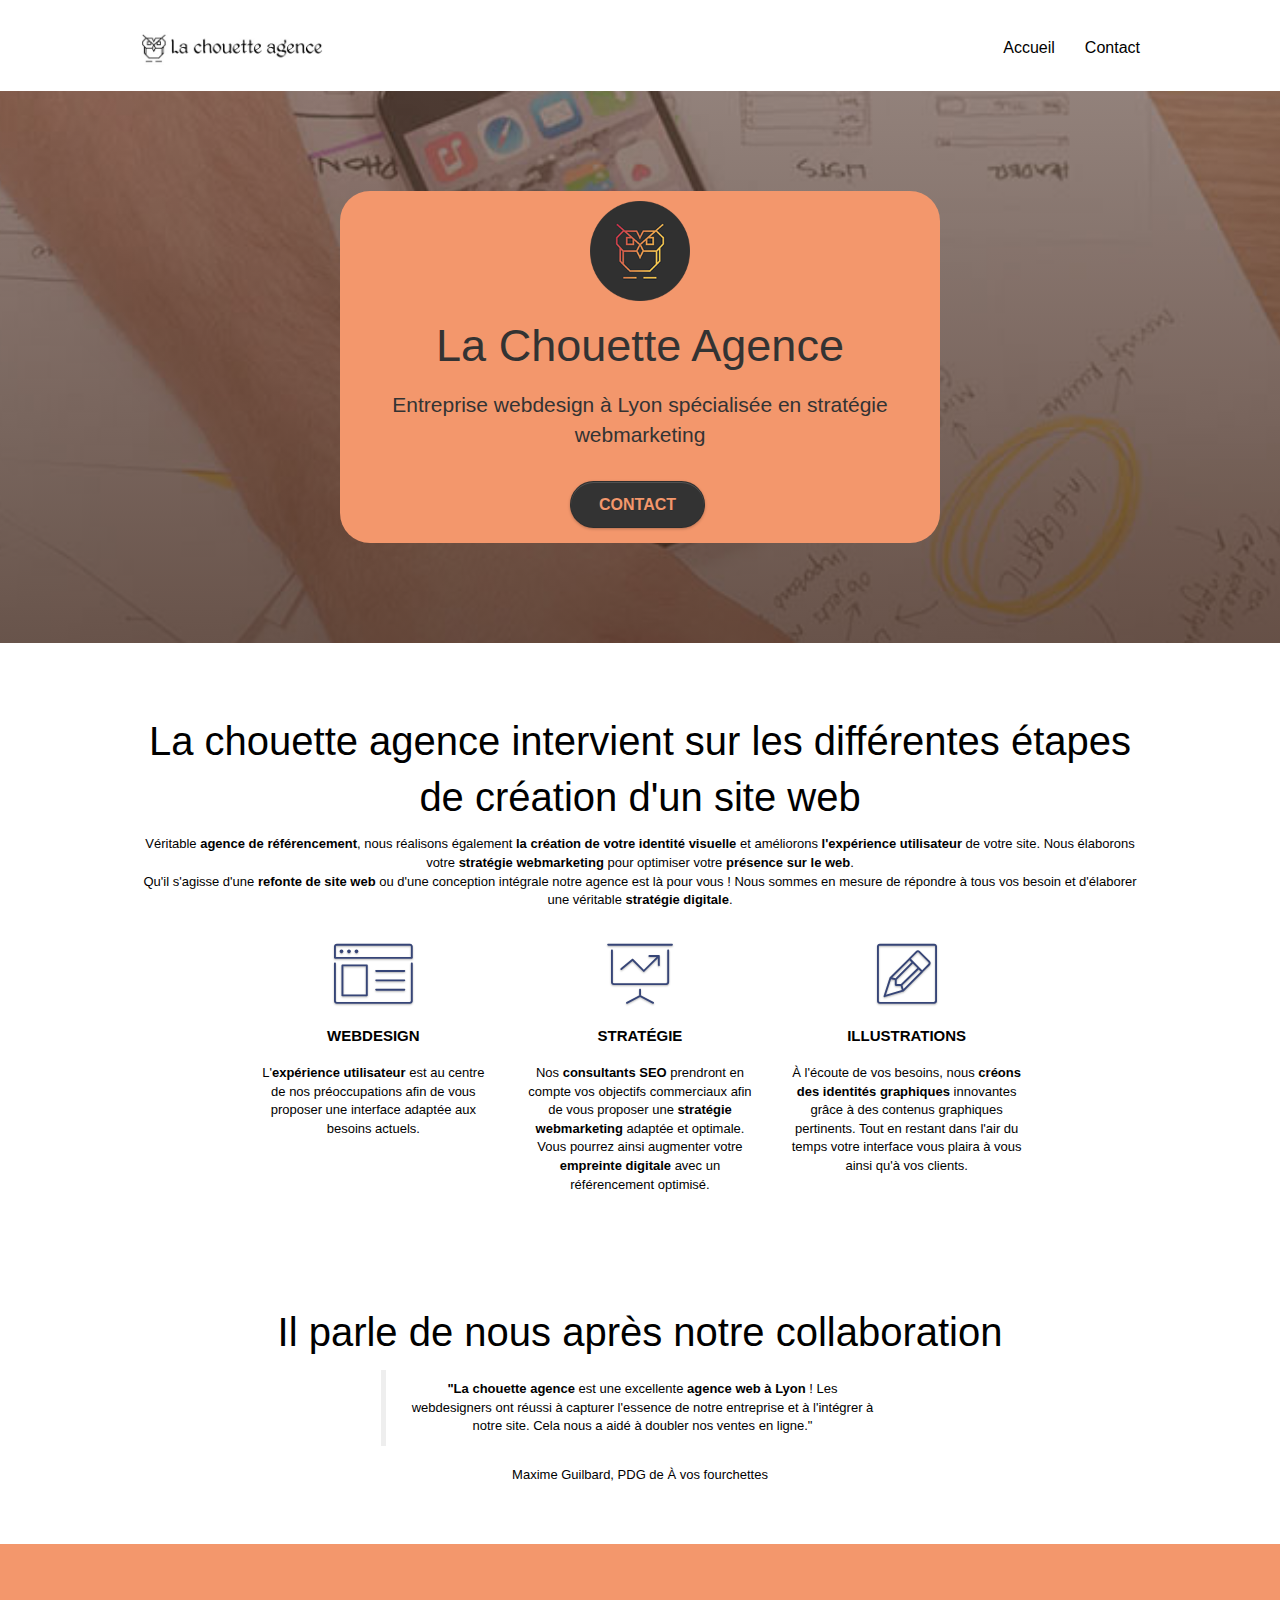
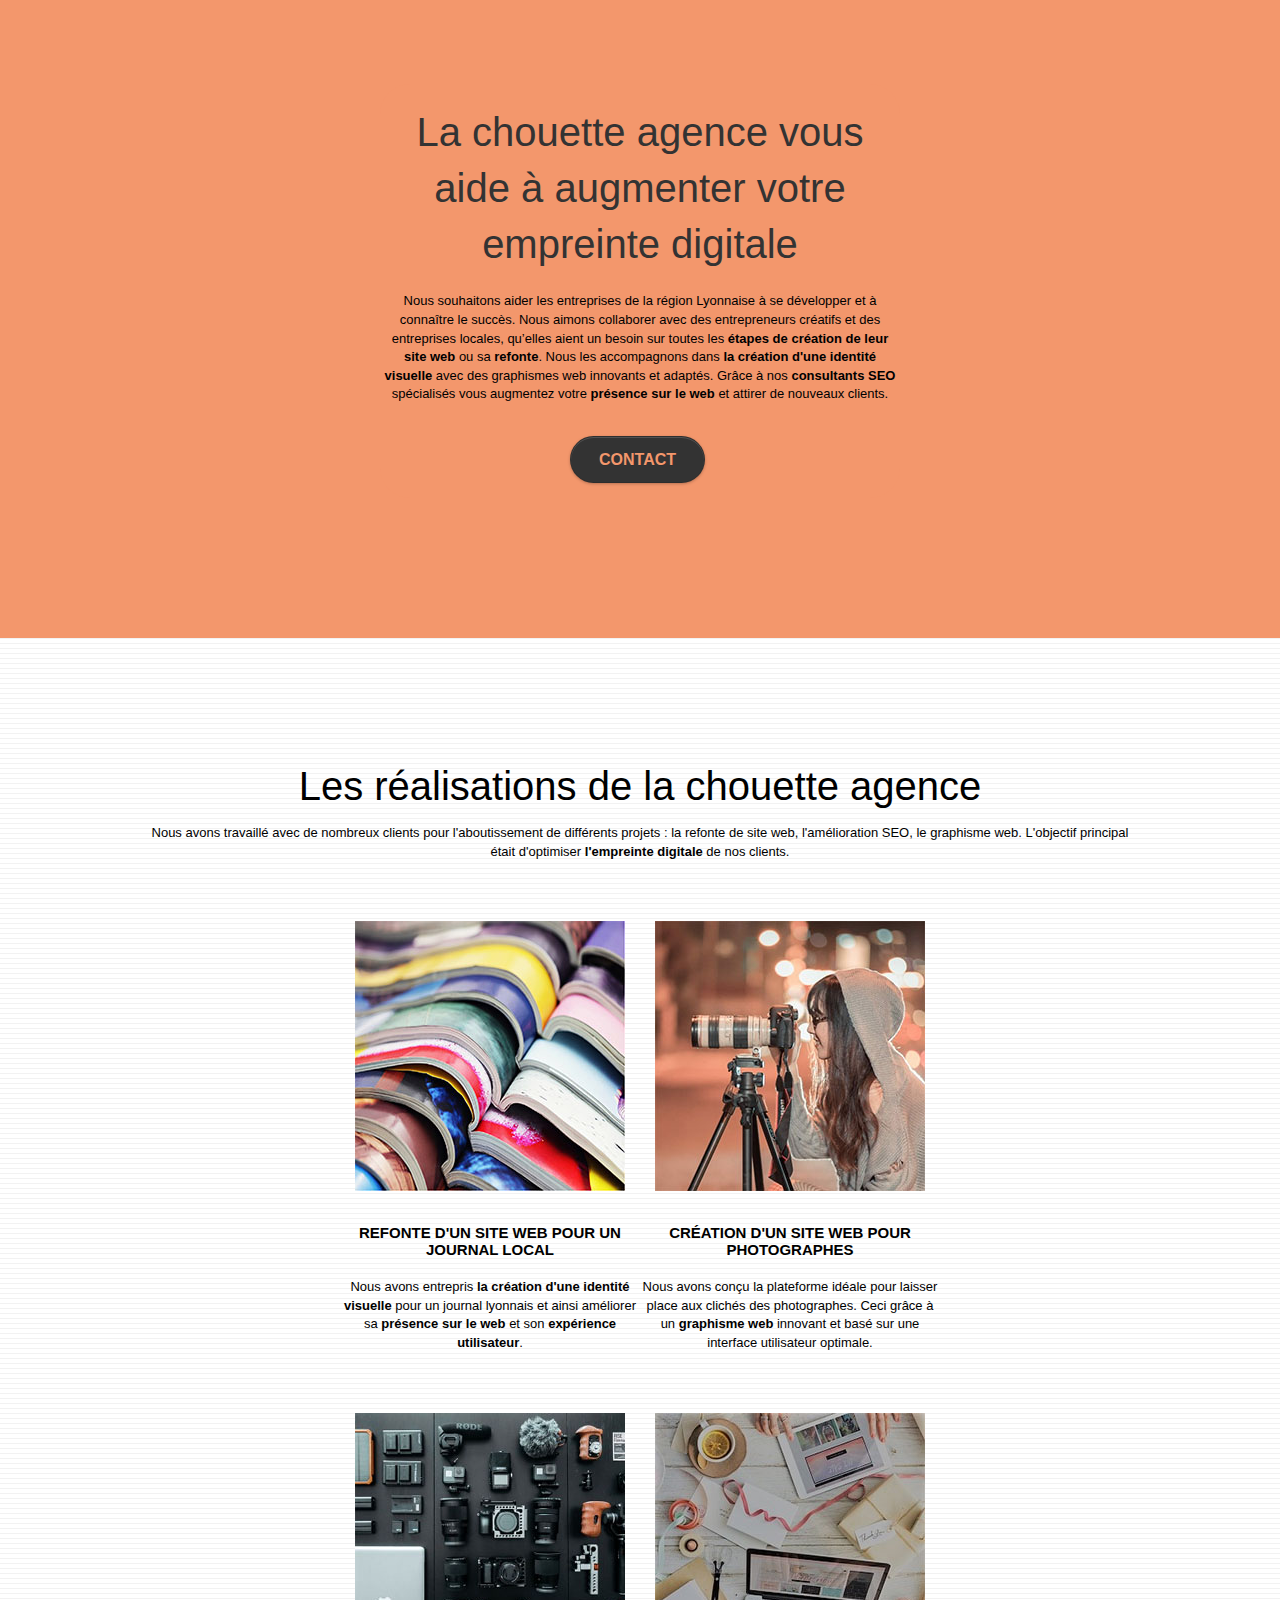
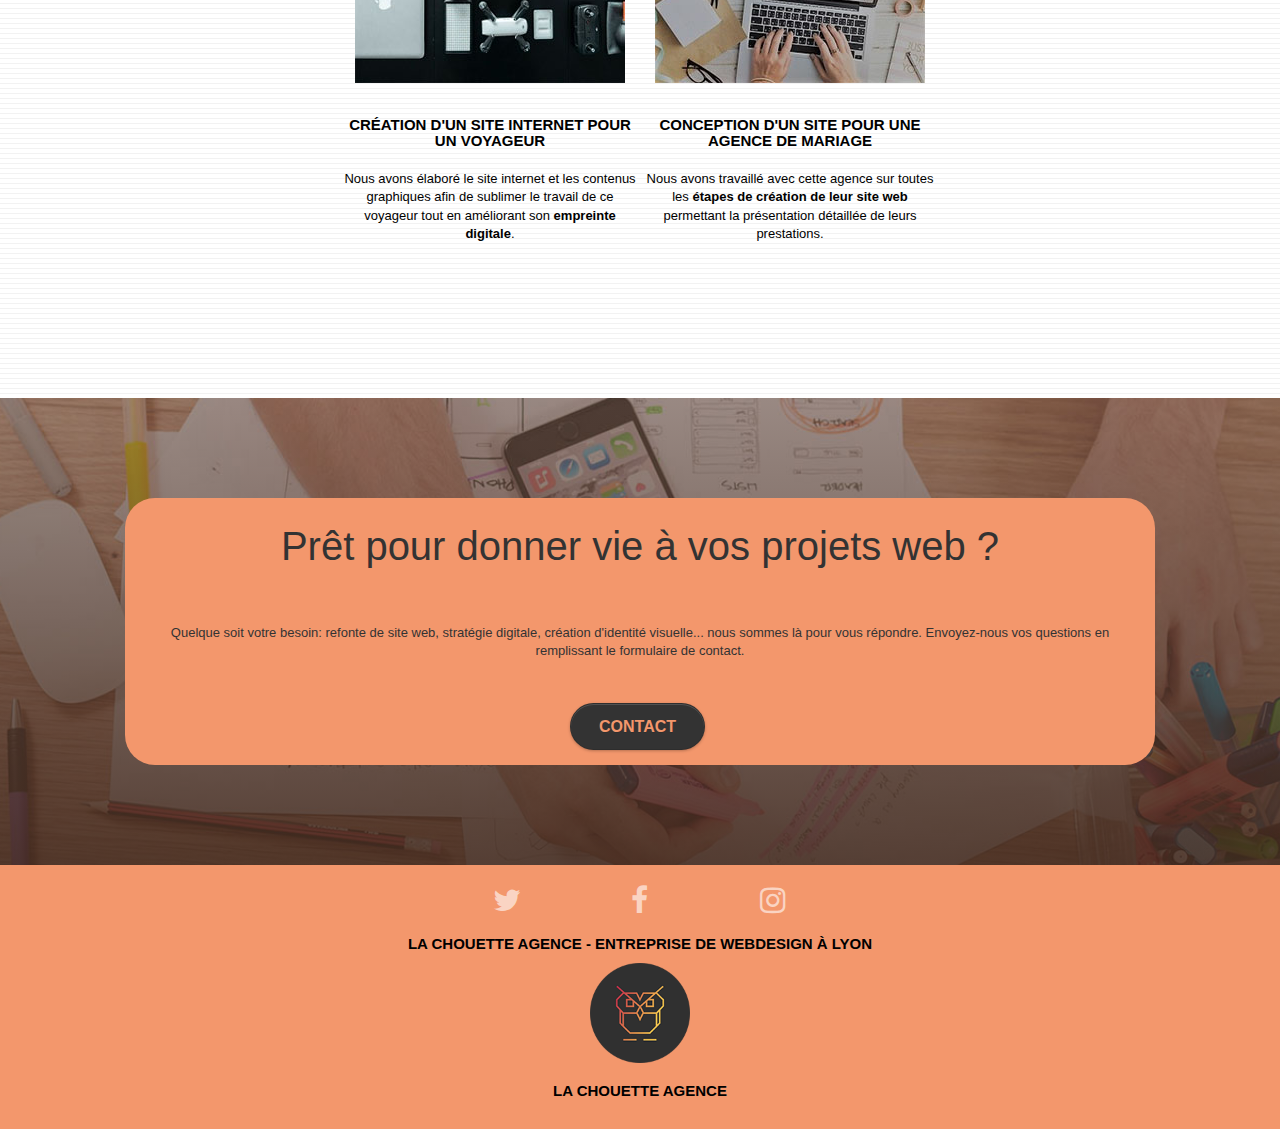
<file: index.html>
<!doctype html>
<html lang="fr">
<head>
    <meta charset="utf-8">
    <meta name="keywords" content="agence web à Lyon, agence webdesign Lyon, étapes de création d'un site web, refonte de site web, empreinte digitale, expérience Utilisateur, stratégie digitale, conception webdesign, consultants SEO, agence de référencement, stratégie webmarketing, création d'identité graphique, graphisme web">
	<meta name="description" content="Agence web à Lyon. La chouette agence accompagne ses clients dans les étapes de création d'un site web ou dans des projets de refonte de site. Cette entreprise en webdesign accompagne aussi ses clients dans l'élaboration de la stratégie digitale, le référencement naturel, la création d'identité graphique... A l'écoute des objectifs du client, la chouette agence élabore une véritable stratégie digitale permettant d'augmenter à la fois l'empreinte digitale mais aussi l'expérience utilisateur.">
	<meta name="robots" content="index, follow">
    <meta name="viewport" content="width=device-width, initial-scale=1.0, viewport-fit=cover">
    <link rel="shortcut icon" type="image/png" href="favicon.jpg">
    
	<link rel="stylesheet" type="text/css" href="./css/bootstrap.min.css">
	<link rel="stylesheet" type="text/css" href="style.min.css">
	<link rel="stylesheet" type="text/css" href="./css/font-awesome.min.css">
	<link rel="stylesheet" type="text/css" href="./css/et-line.min.css">
	
    <!--nécessaire au bon fonctionnement de la ligthbox/portfolio et du menu version mobile-->

	<script src="./js/jquery-2.1.0.min.js" defer></script>
	<script src="./js/bootstrap.min.js" defer></script>
	<script src="./js/blocs.min.js" defer></script>
	<script src="./js/jquery.touchSwipe.min.js" defer></script>

    <title>La Chouette Agence - Entreprise de webdesign à Lyon</title>

<!-- Analytics -->
<!-- Global site tag (gtag.js) - Google Analytics -->
<script async src="https://www.googletagmanager.com/gtag/js?id=G-1730PR54DP"></script>
<script>
  window.dataLayer = window.dataLayer || [];
  function gtag(){dataLayer.push(arguments);}
  gtag('js', new Date());

  gtag('config', 'G-1730PR54DP');
</script>
<!-- Analytics END -->
    
</head>
<body>
<!-- Principal conteneur -->
<div class="page-container">
    
<!-- bloc-0 -->
<header class="bloc bgc-white l-bloc " id="bloc-0">
	<div class="container bloc-sm">
		<nav class="navbar row">
			<div class="navbar-header">
				<a class="navbar-brand" href="index.html">
					<img src="img/la-chouette-agence.jpg" alt="La Chouette Agence - Entreprise de Webdesign à Lyon"/>
				</a>
				<button id="nav-toggle" type="button" class="ui-navbar-toggle navbar-toggle" data-toggle="collapse" data-target=".navbar-1">
					<span class="sr-only">Toggle navigation</span>
					<i class="fa fa-bars" aria-hidden="true"></i>
				</button>
			</div>
			<div class="collapse navbar-collapse navbar-1 special-dropdown-nav">
				<ul class="nav justify-content-end">
					<li class="nav-item">
					  <a class="nav-link" href="index.html">Accueil</a>
					</li>
					<li class="nav-item">
					  <a class="nav-link" href="contact.html">Contact</a>
					</li>
				</ul>
			</div>
		</nav>
	</div>
</header>
<!-- bloc-0 END -->

<!-- bloc-1-presentation -->
<div class="bloc bgc-dark-slate-blue bg-banniere d-bloc bloc-bg-texture texture-paper b-parallax" id="bloc-1-hero">
	<div class="container bloc-lg">
		<div class="row tight-width-whitespace">
			<div class="col-sm-12 tangerine-background">
				<img src="img/logo.png" class="center-block image-resize-mode logo" alt="Logo de l'agence web de Lyon : La chouette agence" />
				<h1 class="text-center tc-black">La Chouette Agence</h1>
				<h2 class="text-center tc-black tc-size">Entreprise webdesign à Lyon spécialisée en stratégie webmarketing</h2>
				<div class="text-center">
					<a href="contact.html" class="btn btn-lg btn-clean btn-rd cta-hero btn-atomic-tangerine">Contact</a>
				</div>
			</div>
		</div>
	</div>
</div>
<!-- bloc-1-presentation END -->

<!-- bloc-2-services -->
<div class="bloc bgc-white l-bloc" id="bloc-2-services">
	<div class="container bloc-md">
		<div class="row">
			<div class="col-sm-12 text-center">
				<h2>La chouette agence intervient sur les différentes étapes de création d'un site web</h2>
				<p>
					Véritable <strong>agence de référencement</strong>, nous réalisons également <strong>la création de votre identité visuelle</strong> et améliorons <strong>l'expérience utilisateur</strong> de votre site. Nous élaborons votre <strong>stratégie webmarketing</strong> pour optimiser votre <strong>présence sur le web</strong>.<br>
					Qu'il s'agisse d'une <strong>refonte de site web</strong> ou d'une conception intégrale notre agence est là pour vous ! Nous sommes en mesure de répondre à tous vos besoin et d'élaborer une véritable <strong>stratégie digitale</strong>.</p>
			</div>
		</div>
		<div class="row voffset-lg med-width-whitespace">
			<div class="col-sm-4">
				<div class="text-center">
					<span class="et-icon-browser sm-shadow icon-dark-slate-blue icons icon-lg"></span>
				</div>
				<h3 class="mg-md text-center">
					Webdesign
				</h3>
				<p class="text-center ">
					L'<strong>expérience utilisateur</strong> est au centre de nos préoccupations afin de vous proposer une interface adaptée aux besoins actuels.
				</p>
			</div>
			<div class="col-sm-4">
				<div class="text-center">
					<span class="et-icon-presentation sm-shadow icon-dark-slate-blue icons icon-lg"></span>
				</div>
				<h3 class="mg-md text-center">
					Stratégie
				</h3>
				<p class="text-center ">
					Nos <strong>consultants SEO</strong> prendront en compte vos objectifs commerciaux afin de vous proposer une <strong>stratégie webmarketing</strong> adaptée et optimale. Vous pourrez ainsi augmenter votre <strong>empreinte digitale</strong> avec un référencement optimisé.<br>
				</p>
			</div>
			<div class="col-sm-4">
				<div class="text-center">
					<span class="et-icon-edit sm-shadow icon-dark-slate-blue icons icon-lg"></span>
				</div>
				<h3 class="mg-md text-center">
					Illustrations
				</h3>
				<p class="text-center ">
					À l'écoute de vos besoins, nous <strong>créons des identités graphiques</strong> innovantes grâce à des contenus graphiques pertinents. Tout en restant dans l'air du temps votre interface vous plaira à vous ainsi qu'à vos clients.
				</p>
			</div>
		</div>
		<div class="row voffset-lg voffset text-center">
			<h2>Il parle de nous après notre collaboration</h2>
			<figure class="text-center">
				<blockquote class="blockquote">
				  <p id="citation_text"><strong>"La chouette agence</strong> est une excellente <strong>agence web à Lyon</strong> ! Les webdesigners ont réussi à capturer l'essence de notre entreprise et à l'intégrer à notre site. Cela nous a aidé à doubler nos ventes en ligne."</p>
				</blockquote>
				<figcaption class="blockquote-footer">
					<p id="citation_autor">Maxime Guilbard, PDG de À vos fourchettes</p>
				</figcaption>
			</figure>
		</div>
	</div>
</div>
<!-- bloc-2-services END -->

<!-- bloc-3-what-i-do -->
<div class="bloc tc-white bgc-atomic-tangerine bg-presentation d-bloc bloc-bg-texture texture-paper b-parallax" id="bloc-3-what-i-do">
	<div class="container bloc-lg">
		<div class="row tight-width-whitespace black-background">
			<div class="col-xs-12 col-sm-12 tangerine-background">
				<h2 class="mg-md text-center tc-black whithout-space">
					La chouette agence vous aide à augmenter votre empreinte digitale<br>
				</h2>
				<p class="text-center black">
					Nous souhaitons aider les entreprises de la région Lyonnaise à se développer et à connaître le succès. 
					Nous aimons collaborer avec des entrepreneurs créatifs et des entreprises locales, qu’elles aient un besoin sur toutes les <strong>étapes de création de leur site web</strong> ou sa <strong>refonte</strong>. 
					Nous les accompagnons dans <strong>la création d'une identité visuelle</strong> avec des graphismes web innovants et adaptés. 
					Grâce à nos <strong>consultants SEO</strong> spécialisés vous augmentez votre <strong>présence sur le web</strong> et attirer de nouveaux clients.<br>
				</p>
				<div class="text-center">
					<a href="contact.html" class="btn btn-lg btn-clean btn-rd cta-hero btn-atomic-tangerine">Contact</a>
				</div>
			</div>
		</div>
	</div>
</div>
<!-- bloc-3-what-i-do END -->

<!-- bloc-4-portfolio -->
<div class="bloc bgc-white bg-lines-h2-bg bg-repeat l-bloc" id="bloc-4-portfolio">
	<div class="container bloc-lg">
		<div class="row">
			<div class="col-sm-12 text-center">
				<h2>Les réalisations de la chouette agence</h2>
				<p>Nous avons travaillé avec de nombreux clients pour l'aboutissement de différents projets : la refonte de site web, l'amélioration SEO, le graphisme web. L'objectif principal était d'optimiser <strong>l'empreinte digitale</strong> de nos clients.</p>
			</div>
		</div>
		<div class="row tight-width-whitespace portfolio-row">
			<div class="col-xs-12 col-sm-6">
				<a href="#" data-lightbox="img/leJournalLocal.jpg" data-gallery-id="gallery-1" data-caption="Refonte d'un site web pour un journal" data-frame="snapshot-lb">
					<img src="img/leJournalLocal.jpg" alt="Refonte d'un site web pour un journal" class="img-responsive portfolio-thumb"/>
				</a>
				<h3 class="mg-md text-center">
					Refonte d'un site web pour un journal local
				</h3>
				<p class="text-center">
					Nous avons entrepris <strong>la création d'une identité visuelle</strong> pour un journal lyonnais et ainsi améliorer sa <strong>présence sur le web</strong> et son <strong>expérience utilisateur</strong>.
				</p>
			</div>
			<div class="col-xs-12 col-sm-6">
				<a href="#" data-lightbox="img/siteWebPhotographe.jpg" data-gallery-id="gallery-1" data-caption="Création d'un site web pour photographes" data-frame="snapshot-lb">
					<img src="img/siteWebPhotographe.jpg" alt="Création d'un site web pour photographes" class="img-responsive portfolio-thumb"/>
				</a>
				<h3 class="mg-md text-center">
					Création d'un site web pour photographes
				</h3>
				<p class="text-center">
					Nous avons conçu la plateforme idéale pour laisser place aux clichés des photographes. Ceci grâce à un <strong>graphisme web</strong> innovant et basé sur une interface utilisateur optimale.
				</p>
			</div>
		</div>
		<div class="row tight-width-whitespace portfolio-row">
			<div class="col-xs-12 col-sm-6">
				<a href="#" data-lightbox="img/siteVoyageurs.jpg" data-gallery-id="gallery-1" data-caption="Création et illustrations d'un site web pour voyageurs" data-frame="snapshot-lb">
					<img src="img/siteVoyageurs.jpg" alt="Création et illustrations d'un site web pour voyageurs" class="img-responsive portfolio-thumb"/>
				</a>
				<h3 class="mg-md text-center">
					Création d'un site internet pour un voyageur
				</h3>
				<p class="text-center">
					Nous avons élaboré le site internet et les contenus graphiques afin de sublimer le travail de ce voyageur tout en améliorant  son <strong>empreinte digitale</strong>.
				</p>
			</div>
			<div class="col-xs-12 col-sm-6">
				<a href="#" data-lightbox="img/agenceMariage.jpg" data-gallery-id="gallery-1" data-caption="Conception d'un site web pour une agence de mariage" data-frame="snapshot-lb">
					<img src="img/agenceMariage.jpg" alt="Conception d'un site web pour une agence de mariage" class="img-responsive portfolio-thumb"/>
				</a>
				<h3 class="mg-md text-center">
					Conception d'un site pour une agence de mariage
				</h3>
				<p class="text-center">
					Nous avons travaillé avec cette agence sur toutes les <strong>étapes de création de leur site web</strong> permettant la présentation détaillée de leurs prestations.
				</p>
			</div>
		</div>
	</div>
</div>
<!-- bloc-4-portfolio END -->

<!-- bloc-5-cta -->
<div class="bloc bgc-dark-slate-blue bg-banniere d-bloc bloc-bg-texture texture-paper" id="bloc-5-cta">
	<div class="container bloc-lg">
		<div class="row">
			<div class="col-sm-12 text-center tangerine-background">
				<h2 class="mg-md text-center tc-black">Prêt pour donner vie à vos projets web ?</h2><br>
				<p class="mg-md text-center tc-black">Quelque soit votre besoin: refonte de site web, stratégie digitale, création d'identité visuelle... nous sommes là pour vous répondre. Envoyez-nous vos questions en remplissant le formulaire de contact.</p>
				<a href="contact.html" class="btn btn-atomic-tangerine btn-clean btn-rd btn-lg cta-hero">Contact</a>
			</div>
		</div>
	</div>
</div>
<!-- bloc-5-cta END -->

<!-- Footer - bloc-8 -->
<footer class="bloc bgc-atomic-tangerine d-bloc" id="bloc-8">
	<div class="container bloc-sm">
		<div class="row">
			<div class="col-sm-12">
				<div class="row row-no-gutters social">
					<div class="col-xs-4 col-sm-4 text-center">
						<a class="social" href="contact.html" title="Twitter"><span class="fa fa-twitter icon-md"></span></a>
					</div>
					<div class="col-xs-4 col-sm-4 text-center">
						<a class="social" href="contact.html" title="Facebook"><span class="fa fa-facebook icon-md"></span></a>					</div>
					<div class="col-xs-4 col-sm-4 text-center">
						<a class="social" href="contact.html" title="Instagram"><span class="fa fa-instagram icon-md"></span></a>
					</div>
				</div>
				<div class="row row-no-gutters">
					<div class="row">
						<div class="col-sm-12 text-center">
							<h3 class="black">La Chouette Agence - Entreprise de webdesign à Lyon</h3>
							<img src="img/logo.png" class="center-block image-resize-mode logo" alt="La Chouette Agence - Entreprise de Webdesign à Lyon" />
							<h3 class="black">La chouette agence</h3>
						</div>
					</div>
				</div>
			</div>
		</div>
	</div>
</footer>
<!-- Footer - bloc-8 END -->

</div>
<!-- Principal conteneur END -->
    

</body>
</html>
</file>
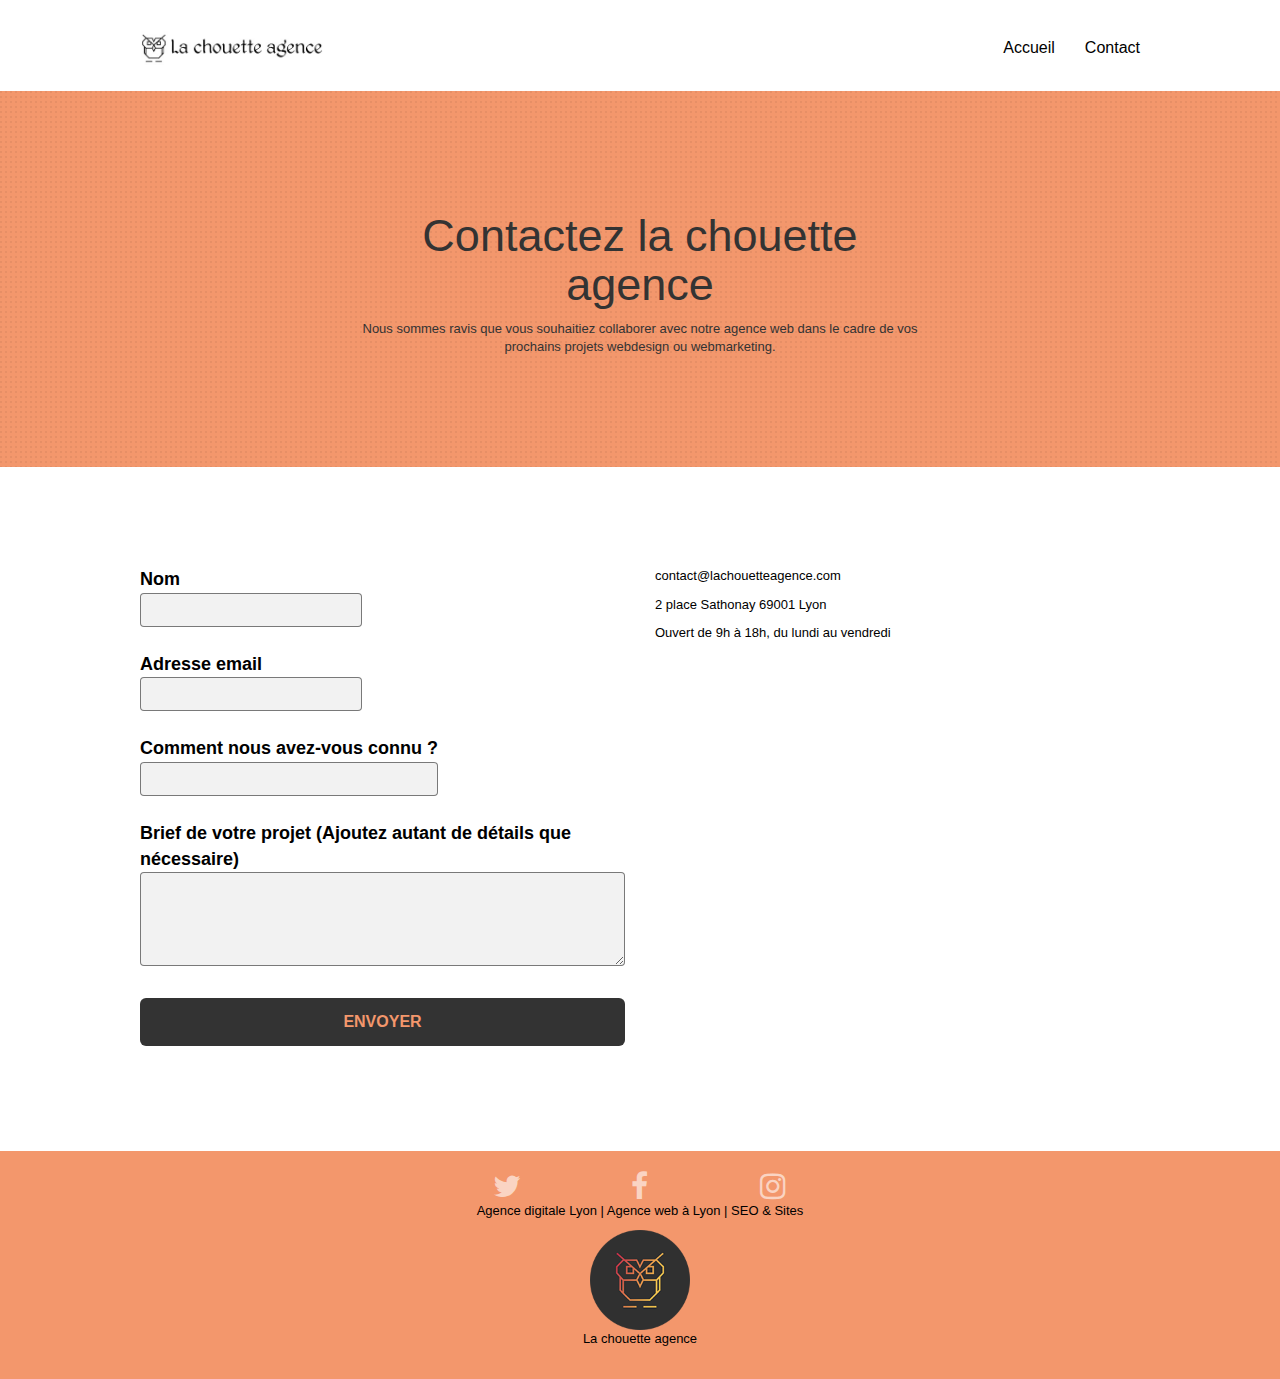
<file: contact.html>
<!doctype html>
<html lang="fr">
<head>
	<meta charset="utf-8">
	<meta name="keywords" content="agence web à Lyon, agence webdesign Lyon, étapes de création d'un site web, refonte de site web, empreinte digitale, expérience utilisateur, stratégie digitale, consultants SEO, agence de référencement, stratégie webmarketing, création d'identité graphique, graphisme web">
	<meta name="description" content="Agence web à Lyon. La chouette agence accompagne ses clients dans les étapes de création d'un site web ou dans des projets de refonte de site. Cette entreprise en webdesign accompagne aussi ses clients dans l'élaboration de la stratégie digitale, le référencement naturel, la création d'identité graphique... A l'écoute des objectifs du client, la chouette agence élabore une véritable stratégie digitale permettant d'augmenter à la fois l'empreinte digitale mais aussi l'expérience utilisateur.">
	<meta name="robots" content="index, follow">
	<meta name="viewport" content="width=device-width, initial-scale=1.0, viewport-fit=cover">
	<link rel="shortcut icon" type="image/png" href="favicon.jpg">
	
	<link rel="stylesheet" type="text/css" href="./css/bootstrap.min.css">
	<link rel="stylesheet" type="text/css" href="style.min.css">
	<link rel="stylesheet" type="text/css" href="./css/font-awesome.min.css">
	
	<!--nécessaire au bon fonctionnement de la ligthbox/portfolio et du menu version mobile-->
	<script src="./js/jquery-2.1.0.min.js" defer></script>
	<script src="./js/bootstrap.min.js" defer></script>
	<script src="./js/blocs.min.js" defer></script>
	<script src="./js/jquery.touchSwipe.min.js" defer></script>

	<title>Contact</title>

<!-- Analytics -->
<!-- Global site tag (gtag.js) - Google Analytics -->
<script async src="https://www.googletagmanager.com/gtag/js?id=G-1730PR54DP"></script>
<script>
  window.dataLayer = window.dataLayer || [];
  function gtag(){dataLayer.push(arguments);}
  gtag('js', new Date());

  gtag('config', 'G-1730PR54DP');
</script>
<!-- Analytics END -->
	
</head>
<body>

<!-- Principal conteneur -->
<div class="page-container">
    
<!-- bloc-0 -->
<header class="bloc bgc-white l-bloc " id="bloc-0">
	<div class="container bloc-sm">
		<nav class="navbar row">
			<div class="navbar-header">
				<a class="navbar-brand" href="index.html">
					<img src="img/la-chouette-agence.jpg" alt="La Chouette Agence - Entreprise de Webdesign à Lyon" height="40" />
				</a>
				<button id="nav-toggle" type="button" class="ui-navbar-toggle navbar-toggle" data-toggle="collapse" data-target=".navbar-1">
					<span class="sr-only">Toggle navigation</span>
					<i class="fa fa-bars" aria-hidden="true"></i>
				</button>
			</div>
			<div class="collapse navbar-collapse navbar-1 special-dropdown-nav">
				<ul class="nav justify-content-end">
					<li class="nav-item">
					  <a class="nav-link" href="index.html">Accueil</a>
					</li>
					<li class="nav-item">
					  <a class="nav-link" href="contact.html">Contact</a>
					</li>
				</ul>
			</div>
		</nav>
	</div>
</header>
<!-- bloc-0 END -->

<!-- bloc-6 -->
<div class="bloc bg-dots-bg bg-repeat bgc-atomic-tangerine d-bloc" id="bloc-6">
	<div class="container bloc-lg">
		<div class="row tight-width-whitespace">
			<div class="col-sm-12">
				<h1 class="text-center tc-white contrast">Contactez la chouette agence</h1>
				<p class="text-center tc-white contrast">Nous sommes ravis que vous souhaitiez collaborer avec notre agence web dans le cadre de vos prochains projets webdesign ou webmarketing.</p>
			</div>
		</div>
	</div>
</div>
<!-- bloc-6 -->

<!-- bloc-7 -->
<div class="bloc bgc-white l-bloc" id="bloc-7">
	<div class="container bloc-lg">
		<div class="row">
			<div class="col-sm-6">
				<form id="form_1" novalidate data-success-msg="Your message has been sent." data-fail-msg="Sorry it seems that our mail server is not responding, Sorry for the inconvenience!">
					<div class="form-group">
						<label>
							Nom
							<input id="name" class="form-control" title="Entrez votre nom" required />
						</label>
					</div>
					<div class="form-group">
						<label>
							Adresse email
							<input id="email" class="form-control" type="email" title="Entrez votre email" required />
						</label>
					</div>
					<div class="form-group">
						<label>
							Comment nous avez-vous connu ?
							<input class="form-control" title="Comment nous avez-vous connu ?" required id="input_504" />
						</label>
					</div>
					<div class="form-group">
						<label>
							Brief de votre projet (Ajoutez autant de détails que nécessaire)<br>
							<textarea id="message" class="form-control" rows="4" cols="50" title="Détaillez-nous votre projet" required></textarea>
						</label>
					</div> 
					<button class="bloc-button btn btn-lg btn-block cta-hero btn-atomic-tangerine" title="Envoi du formulaire" type="submit">
						Envoyer
					</button>
				</form>
			</div>
			<div class="col-sm-6">
				<p>contact@lachouetteagence.com</p>
				<p>2 place Sathonay 69001 Lyon</p>
				<p>Ouvert de 9h à 18h, du lundi au vendredi</p>
			</div>
		</div>
	</div>
</div>
<!-- bloc-7 END -->

<!-- ScrollToTop Button -->
<a class="bloc-button btn btn-d scrollToTop" onclick="scrollToTarget('1')" href="#" title="Clique pour remonter"><span class="fa fa-chevron-up"></span></a>
<!-- ScrollToTop Button END-->


<!-- Footer - bloc-8 -->
<footer class="bloc bgc-atomic-tangerine d-bloc" id="bloc-8">
	<div class="container bloc-sm">
		<div class="row">
			<div class="col-sm-12">
				<div class="row row-no-gutters social">
					<div class="col-xs-4 col-sm-4 text-center">
						<a class="social" href="#" title="Twitter"><span class="fa fa-twitter icon-md"></span></a>
					</div>
					<div class="col-xs-4 col-sm-4 text-center">
						<a class="social" href="#" title="Facebook"><span class="fa fa-facebook icon-md"></span></a>
					</div>
					<div class="col-xs-4 col-sm-4 text-center">
						<a class="social" href="#" title="Instagram"><span class="fa fa-instagram icon-md"></span></a>
					</div>
				</div>
				<div class="row row-no-gutters">
					<div class="row">
						<div class="col-sm-12 text-center">
							<p class="black">Agence digitale Lyon | Agence web à Lyon | SEO & Sites</p>
							<img src="img/logo.png" class="center-block image-resize-mode logo" alt="La Chouette Agence - Entreprise de Webdesign à Lyon" />
							<p class="black">La chouette agence</p>
						</div>
					</div>
				</div>
			</div>
		</div>
	</div>
</footer>
<!-- Footer - bloc-8 END -->

</div>
<!-- Principal conteneur END -->
    

</body>
</html>
</file>
<file: style.min.css>
body{margin:0;padding:0;background:#fff;overflow-x:hidden;-webkit-font-smoothing:antialiased;-moz-osx-font-smoothing:grayscale}.h1{font-family:"Open Sans";color:#000!important}h2{font-size:40px;line-height:1.4em}h3{font-size:15px;text-transform:uppercase;font-weight:700!important;color:#000!important}h4{color:#000!important}em,p{font-size:13px}em{font-weight:700}input:hover,select:hover,textarea:hover{cursor:pointer}.center-block.image-resize-mode.logo{width:100px}a,button{transition:all .3s ease-in-out;outline:0!important}a:hover{text-decoration:none;cursor:pointer}#page-loading-blocs-notifaction{position:fixed;top:0;bottom:0;width:100%;z-index:100000;background:#fff url(img/pageload-spinner.gif) no-repeat center center}.bloc{width:100%;clear:both;background:50% 50% no-repeat;padding:0 50px;-webkit-background-size:cover;-moz-background-size:cover;-o-background-size:cover;background-size:cover;position:relative}.bloc .container{padding-left:0;padding-right:0}.bloc-lg{padding:100px 50px}.bloc-md{padding:50px}.bloc-sm{padding:20px 50px}.bg-b-edge,.bg-bl-edge,.bg-br-edge,.bg-center,.bg-l-edge,.bg-r-edge,.bg-repeat,.bg-t-edge,.bg-tl-edge,.bg-tr-edge{-webkit-background-size:auto!important;-moz-background-size:auto!important;-o-background-size:auto!important;background-size:auto!important}.bg-repeat{background:repeat}.bg-t-edge{background:top no-repeat}.bloc-bg-texture::before{content:"";background-size:2px 2px;position:absolute;top:0;bottom:0;left:0;right:0}.fa.fa-bars{font-size:25px;margin-top:-5px;color:#7f7f7f}.dark::before{background-color:rgba(0,0,0,.5)}.b-parallax{background-attachment:fixed}.d-bloc{color:rgba(255,255,255,.7)}.d-bloc button:hover{color:rgba(255,255,255,.9)}.d-bloc .icon-round,.d-bloc .icon-rounded,.d-bloc .icon-semi-rounded-a,.d-bloc .icon-semi-rounded-b,.d-bloc .icon-square{border-color:rgba(255,255,255,.9)}.d-bloc .divider-h span{border-color:rgba(255,255,255,.2)}.d-bloc .a-btn,.d-bloc .navbar a,.d-bloc .navbar-brand,.d-bloc a .icon-lg,.d-bloc a .icon-md,.d-bloc a .icon-sm,.d-bloc a .icon-xl,.d-bloc h1 a,.d-bloc h2 a,.d-bloc h3 a,.d-bloc h4 a,.d-bloc h5 a,.d-bloc h6 a,.d-bloc p a{color:rgba(255,255,255,.6)}.d-bloc .a-btn:hover,.d-bloc .navbar a:hover,.d-bloc .navbar-brand:hover,.d-bloc a:hover .icon-lg,.d-bloc a:hover .icon-md,.d-bloc a:hover .icon-sm,.d-bloc a:hover .icon-xl,.d-bloc h1 a:hover,.d-bloc h2 a:hover,.d-bloc h3 a:hover,.d-bloc h4 a:hover,.d-bloc h5 a:hover,.d-bloc h6 a:hover,.d-bloc p a:hover{color:rgba(255,255,255,1)}.d-bloc .navbar-toggle .icon-bar{background:rgba(255,255,255,1)}.d-bloc .btn-wire,.d-bloc .btn-wire:hover{color:rgba(255,255,255,1);border-color:rgba(255,255,255,1)}.d-bloc .panel{color:rgba(0,0,0,.5)}.d-bloc .panel button:hover{color:rgba(0,0,0,.7)}.d-bloc .panel icon{border-color:rgba(0,0,0,.7)}.d-bloc .panel .divider-h span{border-color:rgba(0,0,0,.1)}.d-bloc .panel .a-btn{color:rgba(0,0,0,.6)}.d-bloc .panel .a-btn:hover{color:rgba(0,0,0,1)}.d-bloc .panel .btn-wire,.d-bloc .panel .btn-wire:hover{color:rgba(0,0,0,.7);border-color:rgba(0,0,0,.3)}.d-bloc .panel,.l-bloc{color:rgba(0,0,0,.5)}.d-bloc .panel button:hover,.l-bloc button:hover{color:rgba(0,0,0,.7)}.l-bloc .icon-round,.l-bloc .icon-rounded,.l-bloc .icon-semi-rounded-a,.l-bloc .icon-semi-rounded-b,.l-bloc .icon-square{border-color:rgba(0,0,0,.7)}.d-bloc .panel .divider-h span,.l-bloc .divider-h span{border-color:rgba(0,0,0,.1)}.d-bloc .panel .a-btn,.l-bloc .a-btn,.l-bloc .navbar a,.l-bloc .navbar-brand,.l-bloc a .icon-lg,.l-bloc a .icon-md,.l-bloc a .icon-sm,.l-bloc a .icon-xl,.l-bloc h1 a,.l-bloc h2 a,.l-bloc h3 a,.l-bloc h4 a,.l-bloc h5 a,.l-bloc h6 a,.l-bloc p a{color:rgba(0,0,0,.6)}.d-bloc .panel .a-btn:hover,.l-bloc .a-btn:hover,.l-bloc .navbar a:hover,.l-bloc .navbar-brand:hover,.l-bloc a:hover .icon-lg,.l-bloc a:hover .icon-md,.l-bloc a:hover .icon-sm,.l-bloc a:hover .icon-xl,.l-bloc h1 a:hover,.l-bloc h2 a:hover,.l-bloc h3 a:hover,.l-bloc h4 a:hover,.l-bloc h5 a:hover,.l-bloc h6 a:hover,.l-bloc p a:hover{color:rgba(0,0,0,1)}.l-bloc .navbar-toggle .icon-bar{color:rgba(0,0,0,.6)}.d-bloc .panel .btn-wire,.d-bloc .panel .btn-wire:hover,.l-bloc .btn-wire,.l-bloc .btn-wire:hover{color:rgba(0,0,0,.7);border-color:rgba(0,0,0,.3)}.voffset{margin-top:30px}.voffset-lg{margin-top:80px}.row-no-gutters{margin-right:0;margin-left:0}.row.row-no-gutters>[class*=" col-"],.row.row-no-gutters>[class^=col-]{padding-right:0;padding-left:0}.navbar{margin-bottom:0;z-index:1}.navbar-brand{height:40px;width:215px;padding:3px 15px;font-size:25px;font-weight:400;font-weight:600;line-height:44px}.navbar-brand img{width:auto;height:100%;margin:0 5px 0 0;display:inline}.navbar-brand img[src$=svg]{min-width:100px}.nav-center .navbar-brand img{margin:0}.navbar .nav{padding-top:2px;margin-right:-16px;float:right;z-index:1}.nav>li{float:left;margin-top:4px;font-size:16px}.navbar-nav .open .dropdown-menu>li>a{text-align:inherit}.nav>li a:focus,.nav>li a:hover{background:0 0}.navbar-toggle:hover{background:0 0!important}.navbar-toggle .icon-bar{background-color:rgba(0,0,0,.5);width:26px}.nav-invert .navbar .nav{float:left}.nav-invert .navbar-brand,.nav-invert .navbar-header{float:right;position:relative;z-index:2}@media (min-width:768px){.site-navigation{position:absolute;top:50%;right:20px;transform:translate(0,-50%);-webkit-transform:translateY(-50%)}.nav>li .dropdown-menu a,.nav>li .dropdown-menu a:hover{color:#484848}.nav-invert .site-navigation{left:0;right:0}.nav-center{text-align:center}.nav-center .navbar-header{width:100%}.nav-center .nav>li,.nav-center .navbar-brand,.nav-center .navbar-header{float:none;display:inline-block}.nav-center .site-navigation{position:relative;width:100%;right:0;margin-right:0;margin-top:20px}.nav-center.mini-nav .navbar-toggle{float:none;margin:10px auto 0}}.nav>li>.dropdown a{background:0 0!important;display:block;padding:14px 15px}nav .caret{margin:0 5px}.dropdown-menu .dropdown-menu{top:-8px;left:100%}.dropdown-menu .dropmenu-flow-right{top:100%;left:0;margin-left:-1px;border-top-left-radius:0;border-top-right-radius:0}.dropdown-menu .dropdown span{border:4px solid #000;border-top-color:transparent;border-right-color:transparent;border-bottom-color:transparent;margin:6px -5px 0 0!important;float:right}.mg-md{margin-top:10px;margin-bottom:20px}.mg-lg{margin-top:10px;margin-bottom:40px}.btn{margin:0 5px 5px 0}.btn.pull-right{margin:0 0 5px 5px}.btn-d,.btn-d:focus,.btn-d:hover{color:#fff;background:rgba(0,0,0,.3)}button{outline:0!important}.btn-rd{border-radius:40px}.btn-clean{border:1px solid rgba(0,0,0,.08);border-bottom-color:rgba(0,0,0,.1);text-shadow:0 1px 0 rgba(0,0,1,.1);box-shadow:0 1px 3px rgba(0,0,1,.25),inset 0 1px 0 0 rgba(255,255,255,.15)}.icon-md{font-size:30px!important}.icon-lg{font-size:60px!important}.sm-shadow{text-shadow:0 1px 2px rgba(0,0,0,.3)}.panel-sq,.panel-sq .panel-footer,.panel-sq .panel-heading{border-radius:0}.panel-rd{border-radius:30px}.panel-rd .panel-heading{border-radius:29px 29px 0 0}.panel-rd .panel-footer{border-radius:0 0 29px 29px}.form-control{border-color:rgba(0,0,0,.5);box-shadow:none;background-color:rgba(0,0,0,.05)}.scrollToTop{width:40px;height:40px;position:fixed;bottom:20px;right:20px;opacity:0;z-index:500;transition:all .3s ease-in-out}.scrollToTop span{margin-top:6px}.showScrollTop{font-size:14px;opacity:1}a[data-lightbox]{position:relative;display:block;text-align:center}ul>li>a.nav-link:hover{background-color:#f3976c;color:#fff!important;border-radius:40px}a[data-lightbox]:hover::before{content:"+";font-family:HelveticaNeue-Light,"Helvetica Neue Light","Helvetica Neue",Helvetica,Arial;font-size:32px;width:50px;height:auto;margin-left:-25px;border-radius:50%;background:rgba(0,0,0,.6);color:#fff;font-weight:100;z-index:1;position:absolute;top:50%;transform:translateY(-50%);-webkit-transform:translateY(-50%)}a[data-lightbox]:hover img{opacity:.6;-webkit-animation-fill-mode:none;animation-fill-mode:none}#lightbox-modal{display:flex;align-items:center}#lightbox-modal .modal-dialog{width:90%;max-width:900px;margin:0 auto 0}#lightbox-modal .modal-dialog img{max-height:90vh;margin:0 auto}.lightbox-caption{padding:20px;color:#fff;background:rgba(0,0,0,.5);position:absolute;left:15px;right:15px;bottom:5px}.close-lightbox{color:#fff;font-size:30px;position:absolute;top:20px;right:20px;z-index:20;background:rgba(0,0,0,.5);border:none;line-height:30px;padding:0 9px 5px;opacity:.3}.close-lightbox:hover,.next-lightbox:hover,.prev-lightbox:hover{opacity:1;color:#fff}.next-lightbox,.prev-lightbox{font-size:20px;color:rgba(255,255,255,.9);background:rgba(0,0,0,.5);transition:all .2s ease-in-out;position:absolute;top:45%;z-index:1;opacity:.4}.next-lightbox{padding:6px 8px 1px 13px;right:25px}.prev-lightbox{padding:6px 13px 1px 10px;left:25px}.snapshot-lb .modal-body{padding-bottom:45px}.snapshot-lb .lightbox-caption{padding:0;color:rgba(0,0,0,.5);background:0 0}.btn,a,h1,h2,h3,h4,h5,h6,label,p{font-family:helvetica;font-weight:400;color:#000!important}label{font-size:18px;margin-bottom:10px;font-weight:700}.container{max-width:1000px}.col-xs-12{padding-left:0;padding-right:0;align-items:center;display:flex;flex-direction:column}.lightbox-caption{text-align:center}.whithout-space{padding-left:0!important;padding-right:0!important}.hero-bloc-text{font-size:38px}.hero-bloc-text-sub{font-size:36px}.statement-bloc-text{line-height:26px;font-style:italic;font-size:20px;text-align:center;font-weight:lighter;max-width:520px;margin:auto auto auto auto}.tight-width-whitespace{max-width:600px;margin:auto auto auto auto}.icons{margin-bottom:14px;margin-top:24px}.social{max-width:400px;margin:auto auto auto auto}.cta-hero{margin-top:22px;color:#fff!important;text-transform:uppercase;padding:12px 28px 12px 28px;font-size:16px;font-weight:700}.med-width-whitespace{max-width:800px;margin:auto auto auto auto;box-shadow:0 0 0 #000}.white{color:#fff!important}.black{color:#000!important}.portfolio-thumb{margin-bottom:24px;height:270px;width:270px}.portfolio-row{margin-bottom:44px;margin-top:50px}.avatar{box-shadow:0 4px 9px rgba(0,0,0,.3)}.black-background{padding:40px 40px 40px 40px}.bold-link{font-weight:900;text-decoration:underline!important}.bgc-white{background-color:#fff}.bgc-dark-slate-blue{background-color:#364577}.bgc-atomic-tangerine{background-color:#f3976c}.tc-white{color:#fff!important}.tc-black{color:#333!important}.tc-size{font-size:1.5em}.contrast{color:#333!important}.tangerine-background{background-color:#f3976c;padding-top:10px;padding-bottom:10px;border-radius:30px}.btn-atomic-tangerine{background:#333;color:#f3976c!important}.btn-atomic-tangerine:hover{background:#c27956!important;color:#fff!important}.ltc-white{color:#fff!important}.ltc-white:hover{color:#ccc!important}.ltc-atomic-tangerine{color:#f3976c!important}.ltc-atomic-tangerine:hover{color:#c27956!important}.icon-dark-slate-blue{color:#364577!important;border-color:#364577!important}.bg-dots-bg{background-image:url(img/dots-bg.png)}.bg-lines-h2-bg{background-image:url(img/lines-h2-bg.jpg)}.bg-banniere{background-image:linear-gradient(rgba(194,121,86,.2),rgb(70,43,30,.8)),url(img/imageDePresentation.jpg)}.bg-presentation{background-image:linear-gradient(rgba(194,121,86,.2),rgb(70,43,30,.9)),url(img/aideAuDeveloppement.jpg)}@media (max-width:1024px){.bloc{padding-left:20px;padding-right:20px}.bloc-tile-2.full-width-bloc .container,.bloc-tile-3.full-width-bloc .container,.bloc-tile-4.full-width-bloc .container,.bloc.full-width-bloc{padding-left:0;padding-right:0}}@media (max-width:992px) and (min-width:768px){.navbar .nav{max-width:80%}.nav-center.navbar .nav{max-width:100%}}@media only screen and (min-width:768px) and (max-width:1024px) and (orientation:landscape){.b-parallax{background-attachment:scroll}}@media only screen and (min-width:1024px) and (max-width:1366px) and (-webkit-min-device-pixel-ratio:1.5){.b-parallax{background-attachment:scroll}}@media (max-width:991px){.container{width:100%}.b-parallax{background-attachment:scroll}#hero-bloc,.page-container{overflow-x:hidden;position:relative}.bloc-group,.bloc-group .bloc{display:block;width:100%}.bloc-fill-screen .fill-bloc-bottom-edge,.bloc-fill-screen .fill-bloc-top-edge{padding:0 20px}}@media (max-width:767px){.page-container{overflow-x:hidden;position:relative}#disqus_thread,h1,h2,h3,h4,h5,h6,p{padding-left:10px!important;padding-right:10px!important}.b-parallax{background-attachment:scroll}.navbar .nav{padding-top:0;border-top:1px solid rgba(0,0,0,.2);float:none!important}.navbar.row{margin-left:0;margin-right:0}.site-navigation{position:inherit;transform:none;-webkit-transform:none;-ms-transform:none}.nav>li{margin-top:0;border-bottom:1px solid rgba(0,0,0,.1);background:rgba(0,0,0,.05);text-align:left;padding-left:15px;width:100%}.nav>li:hover{background:rgba(0,0,0,.08)}.dropdown .dropdown a .caret{float:none;margin:5px 0 0 10px!important;border:4px solid #000;border-bottom-color:transparent;border-right-color:transparent;border-left-color:transparent}#hero-bloc .navbar .nav{background:rgba(0,0,0,.8)}#hero-bloc .navbar .nav a{color:rgba(255,255,255,.6)}.hero{padding:50px 0}.hero-nav{left:-1px;right:-1px}.navbar-collapse{padding:0;overflow-x:hidden;-webkit-box-shadow:none;box-shadow:none}.navbar-brand img{max-height:40px;width:auto}.nav-invert .navbar-header{float:none;width:100%}.nav-invert .navbar-toggle{float:left;margin-left:10px}.bloc{padding-left:0;padding-right:0}.bloc-lg,.bloc-xl,.bloc-xxl{padding:40px 0}.bloc-md,.bloc-sm{padding-left:0;padding-right:0}.bloc-fill-screen .fill-bloc-bottom-edge,.bloc-fill-screen .fill-bloc-top-edge,.bloc-tile-2 .container,.bloc-tile-3 .container,.bloc-tile-4 .container{padding-left:0;padding-right:0}.a-block{padding:0 10px}.btn-dwn{display:none}.voffset{margin-top:5px}.voffset-md{margin-top:20px}.voffset-lg{margin-top:30px}form{padding:5px}.close-lightbox{display:inline-block}.blocsapp-device-iphone5{background-size:216px 425px;padding-top:60px;width:216px;height:425px}.blocsapp-device-iphone5 img{width:180px;height:320px}.bg-banniere{background-image:none;background-color:#f3976c}.bg-presentation{background-image:none;background-color:#f3976c}}@media (max-width:400px){.bloc{padding-left:0;padding-right:0}}@media (max-width:767px){.bloc-mob-center-text{text-align:center}}
</file>
